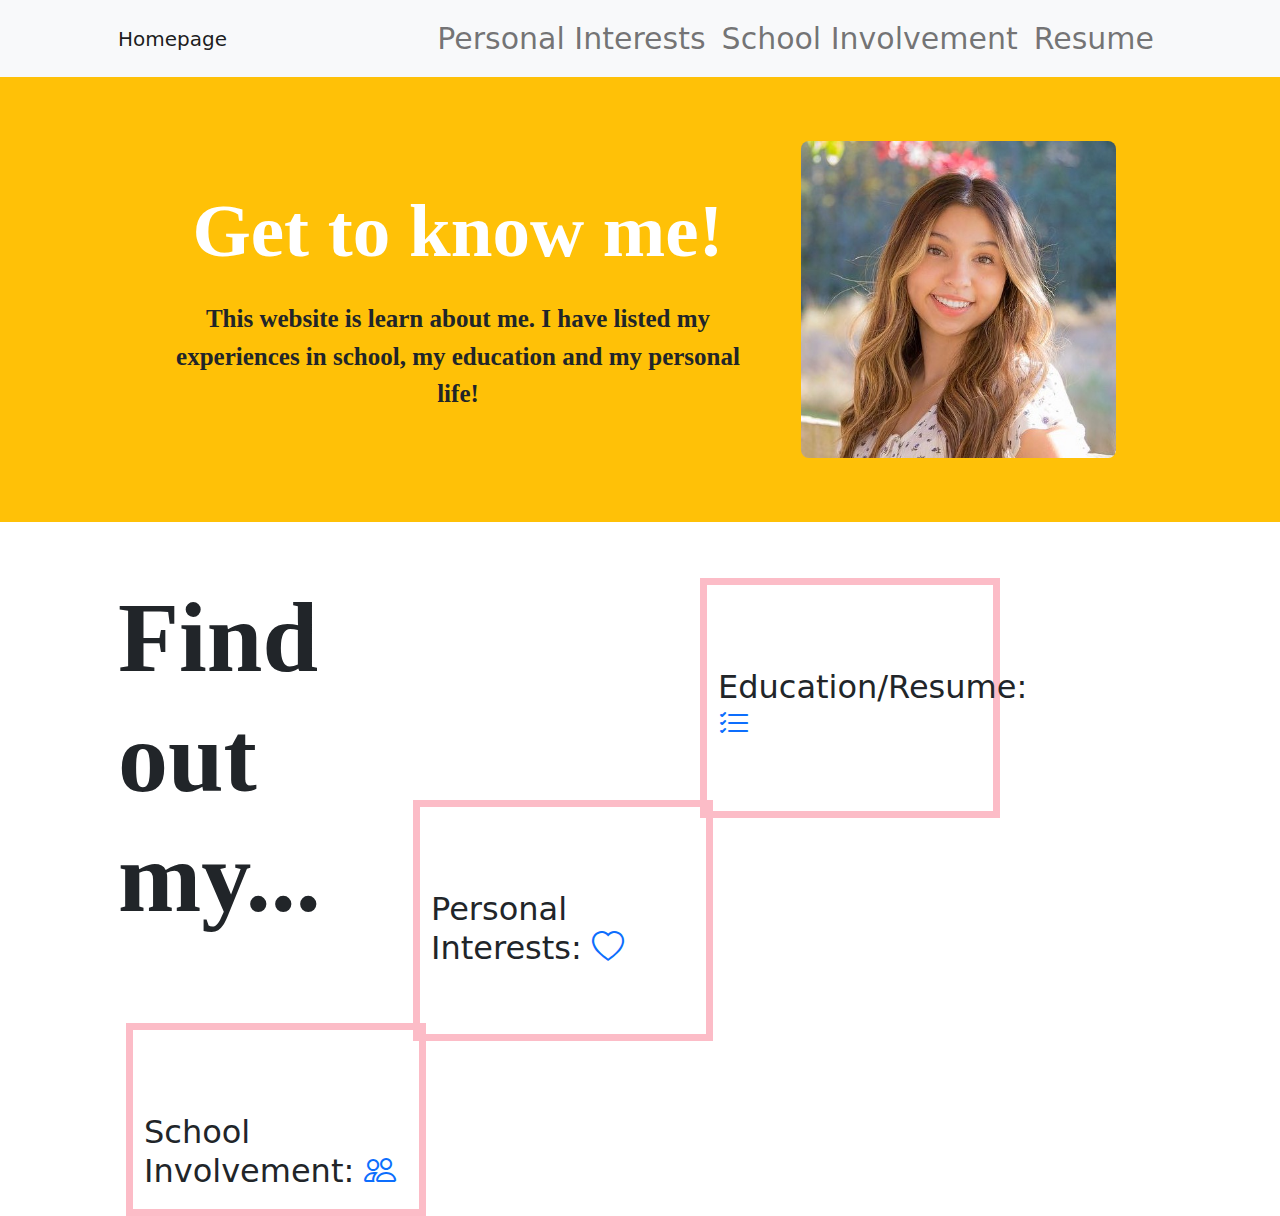
<file: Index.html>
<!DOCTYPE html>
<html lang="en">
    <head>
        <meta charset="utf-8" />
        <meta name="viewport" content="width=device-width, initial-scale=1, shrink-to-fit=no" />
        <meta name="description" content="" />
        <meta name="author" content="" />
        <title>Homepage</title>
        <!-- Favicon-->
        <link rel="icon" type="image/x-icon" href="assets/favicon.ico" />
        <!-- Bootstrap icons-->
        <link href="https://cdn.jsdelivr.net/npm/bootstrap-icons@1.5.0/font/bootstrap-icons.css" rel="stylesheet" />
        <!-- Core theme CSS (includes Bootstrap)-->
        <link href="css/styles.css" rel="stylesheet" />
    </head>
    <body class="d-flex flex-column h-100">
        <main class="flex-shrink-0">
            <!-- Navigation-->
            <nav class="navbar navbar-expand-lg navbar-expand-lg bg-light">
                <div class="container px-5">
                    <a class="navbar-brand" href="Index.html">Homepage</a>
                    <button class="navbar-toggler" data-bs-toggle="collapse" data-bs-target="#navbarSupportedContent" aria-controls="navbarSupportedContent" aria-expanded="false" aria-label="Toggle navigation"><span class="navbar-toggler-icon"></span></button>
                    <div class="collapse navbar-collapse" id="navbarSupportedContent">
                        <ul class="navbar-nav ms-auto mb-2 mb-lg-0">
                            <li class="nav-item" style="font-size:30px;color:orange;"><a class="nav-link" href="Personal-Interests.html">Personal Interests</a></li>
                            <li class="nav-item" style="font-size:30px;color:orange;"><a class="nav-link" href="School-Involve.html">School Involvement</a></li>
                            <li class="nav-item" style="font-size:30px;color:orange;"><a class="nav-link" href="Resume.html">Resume</a></li>   
                                </ul>
                            </li>
                        </ul>
                    </div>
                </div>
            </nav>
            <!-- Header-->
            <header class="p-3 mb-2 bg-warning text-dark">
                <div class="container px-5">
                    <div class="row gx-5 align-items-center justify-content-center">
                        <div class="col-lg-8 col-xl-7 col-xxl-6">
                            <div class="my-5 text-center text-xxxl-start">
                                <h1 class="display-5 fw-bold text-white mb-4" style="font-family:Forte;font-size:75px">Get to know me!</h1>
                                <p class="lead fw-bold text-white-35 mb-4" style="font-size:25px;font-family:MV boli"><strong>This website is learn about me. I have listed my experiences in school, my education and my personal life!</strong></p>
                            </div>
                        </div>
                        <div class="col-l-5 col-xl-4 d-none d-xl-block text-center"><img class="img-fluid rounded-3 my-5" src="CPP.png" alt="..." /></div>
                    </div>
                </div>
            </header>
            <!-- Features section-->
            <section class="py-5" id="features">
                <div class="container px-5 my-10">
                    <div class="row gx-5">
                        <div class="col-lg-4 mb-5 mb-lg-0"><h1 style="font-size:100px;font-family:forte;" class="fw-bolder mb-0">Find out my...</h1></div>
                        <div class="center"></div>
                        <style>
                            .right {
                              position: absolute;
                              right: 280px;
                              width: 300px;
                              border: 7px solid #fcbcc7;
                              padding: 11px;
                            }
                            </style>
                            <div class="right">
                                <br><br><br><h2>Education/Resume: 
                                <a href="Resume.html">
                                  <span class="bi bi-list-check"></span>
                                </a>
                                </h2><br><br>
                            
                            <div class="right">
                                    <br><br><br><h2>Personal Interests:
                                    <a href="Personal-Interests.html">
                                      <span class="bi bi-heart"></span>
                                    </a>
                                    </h2><br><br>
                            <div class="right">
                                        <br><br><br><h2>School Involvement:
                                        <a href="School-Involve.html">
                                          <span class="bi bi-people"></span>
                                        </a>
                                        </h2>
                                        </div>
                                </div>
                            </div>
                        </div>
                    </div>
                </div>
            </section>
            
    </body>
</html>
</file>
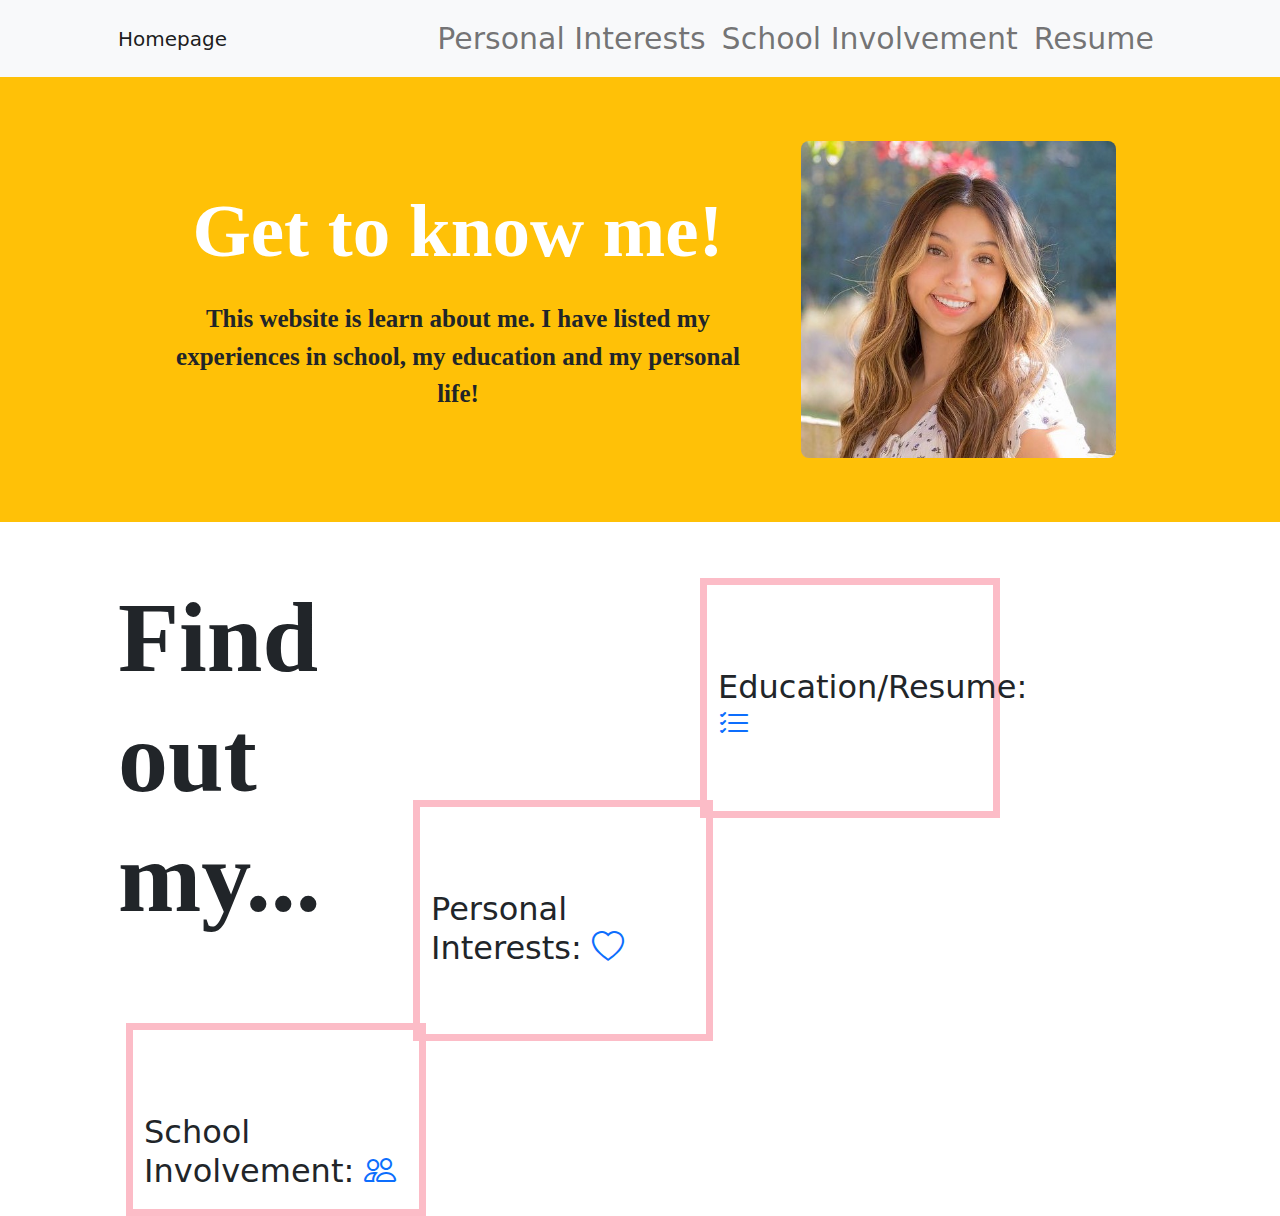
<file: index.html>
<!DOCTYPE html>
<html lang="en">
    <head>
        <meta charset="utf-8" />
        <meta name="viewport" content="width=device-width, initial-scale=1, shrink-to-fit=no" />
        <meta name="description" content="" />
        <meta name="author" content="" />
        <title>Homepage</title>
        <!-- Favicon-->
        <link rel="icon" type="image/x-icon" href="assets/favicon.ico" />
        <!-- Bootstrap icons-->
        <link href="https://cdn.jsdelivr.net/npm/bootstrap-icons@1.5.0/font/bootstrap-icons.css" rel="stylesheet" />
        <!-- Core theme CSS (includes Bootstrap)-->
        <link href="css/styles.css" rel="stylesheet" />
    </head>
    <body class="d-flex flex-column h-100">
        <main class="flex-shrink-0">
            <!-- Navigation-->
            <nav class="navbar navbar-expand-lg navbar-expand-lg bg-light">
                <div class="container px-5">
                    <a class="navbar-brand" href="index.html">Homepage</a>
                    <button class="navbar-toggler" data-bs-toggle="collapse" data-bs-target="#navbarSupportedContent" aria-controls="navbarSupportedContent" aria-expanded="false" aria-label="Toggle navigation"><span class="navbar-toggler-icon"></span></button>
                    <div class="collapse navbar-collapse" id="navbarSupportedContent">
                        <ul class="navbar-nav ms-auto mb-2 mb-lg-0">
                            <li class="nav-item" style="font-size:30px;color:orange;"><a class="nav-link" href="Personal-Interests.html">Personal Interests</a></li>
                            <li class="nav-item" style="font-size:30px;color:orange;"><a class="nav-link" href="School-Involve.html">School Involvement</a></li>
                            <li class="nav-item" style="font-size:30px;color:orange;"><a class="nav-link" href="Resume.html">Resume</a></li>   
                                </ul>
                            </li>
                        </ul>
                    </div>
                </div>
            </nav>
            <!-- Header-->
            <header class="p-3 mb-2 bg-warning text-dark">
                <div class="container px-5">
                    <div class="row gx-5 align-items-center justify-content-center">
                        <div class="col-lg-8 col-xl-7 col-xxl-6">
                            <div class="my-5 text-center text-xxxl-start">
                                <h1 class="display-5 fw-bold text-white mb-4" style="font-family:Forte;font-size:75px">Get to know me!</h1>
                                <p class="lead fw-bold text-white-35 mb-4" style="font-size:25px;font-family:MV boli"><strong>This website is learn about me. I have listed my experiences in school, my education and my personal life!</strong></p>
                            </div>
                        </div>
                        <div class="col-l-5 col-xl-4 d-none d-xl-block text-center"><img class="img-fluid rounded-3 my-5" src="CPP.png" alt="..." /></div>
                    </div>
                </div>
            </header>
            <!-- Features section-->
            <section class="py-5" id="features">
                <div class="container px-5 my-10">
                    <div class="row gx-5">
                        <div class="col-lg-4 mb-5 mb-lg-0"><h1 style="font-size:100px;font-family:forte;" class="fw-bolder mb-0">Find out my...</h1></div>
                        <div class="center"></div>
                        <style>
                            .right {
                              position: absolute;
                              right: 280px;
                              width: 300px;
                              border: 7px solid #fcbcc7;
                              padding: 11px;
                            }
                            </style>
                            <div class="right">
                                <br><br><br><h2>Education/Resume: 
                                <a href="Resume.html">
                                  <span class="bi bi-list-check"></span>
                                </a>
                                </h2><br><br>
                            
                            <div class="right">
                                    <br><br><br><h2>Personal Interests:
                                    <a href="Personal-Interests.html">
                                      <span class="bi bi-heart"></span>
                                    </a>
                                    </h2><br><br>
                            <div class="right">
                                        <br><br><br><h2>School Involvement:
                                        <a href="School-Involve.html">
                                          <span class="bi bi-people"></span>
                                        </a>
                                        </h2>
                                        </div>
                                </div>
                            </div>
                        </div>
                    </div>
                </div>
            </section>
            
    </body>
</html>
</file>
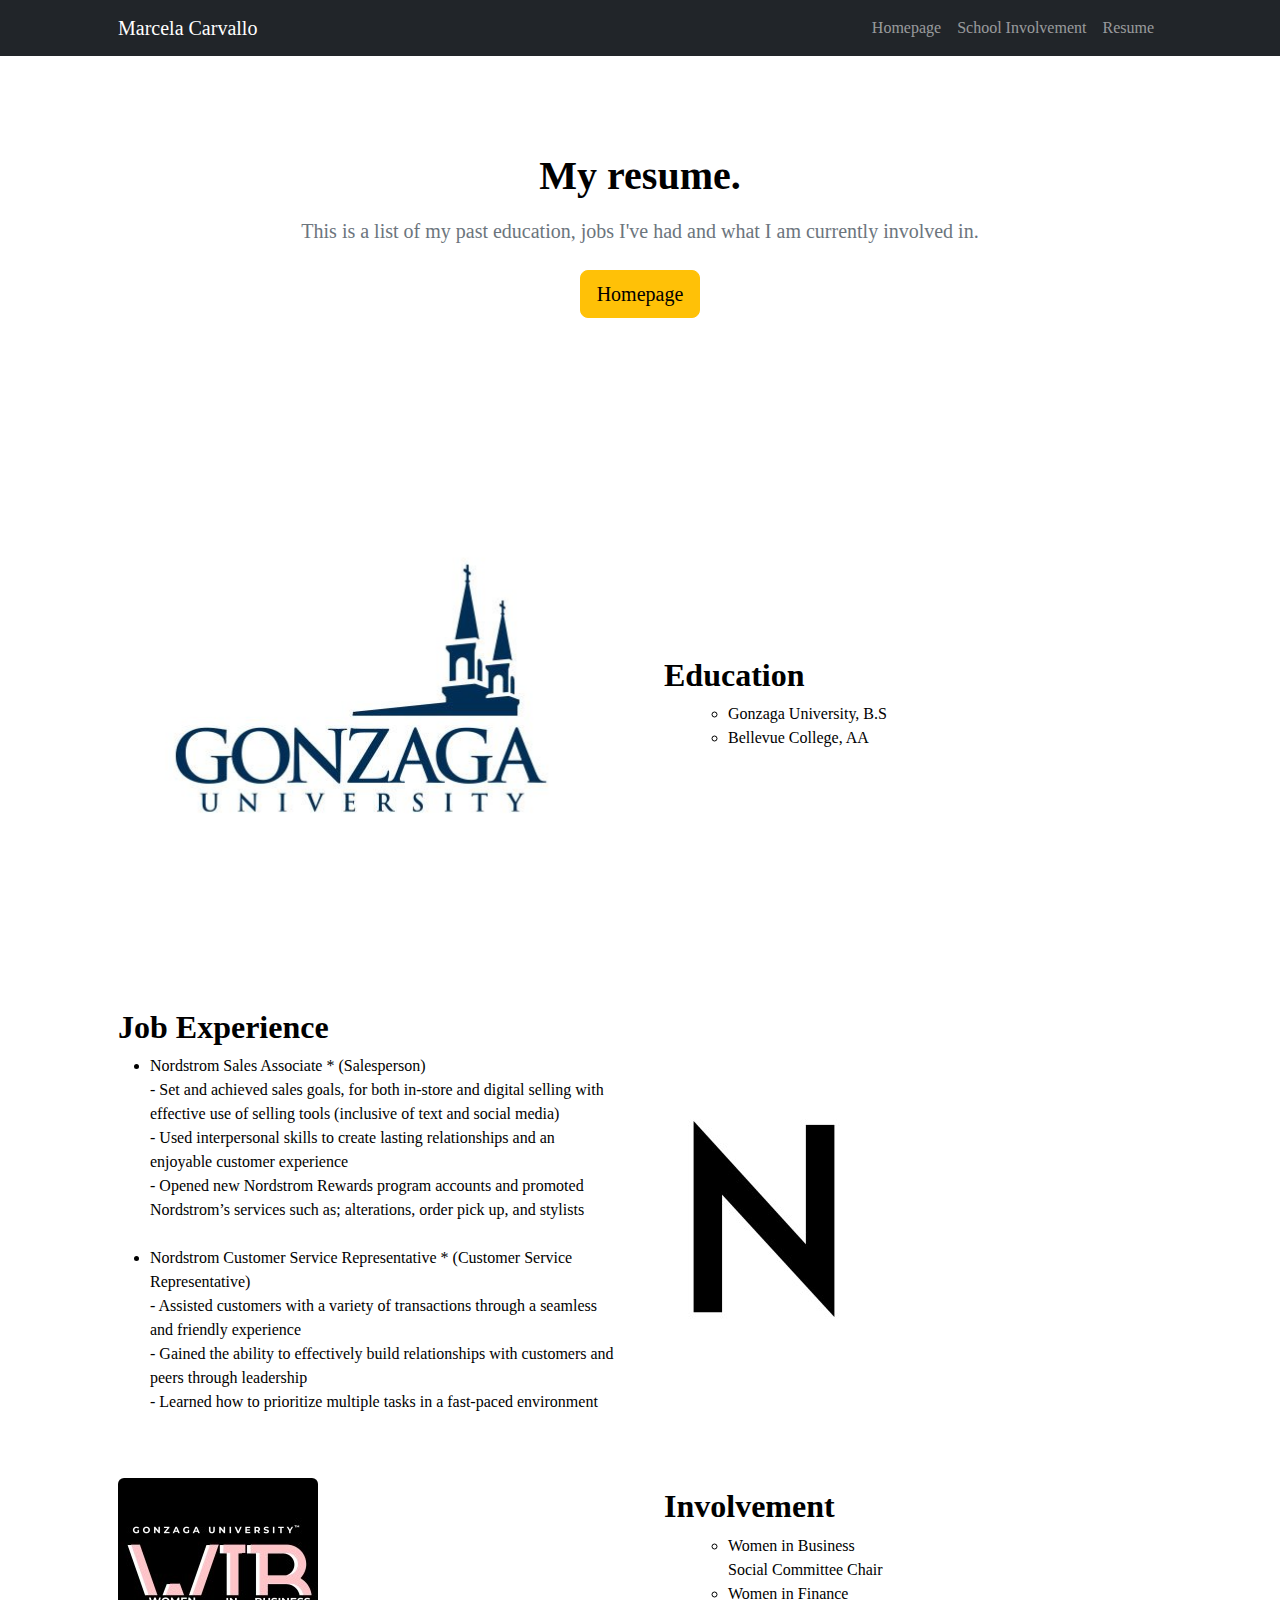
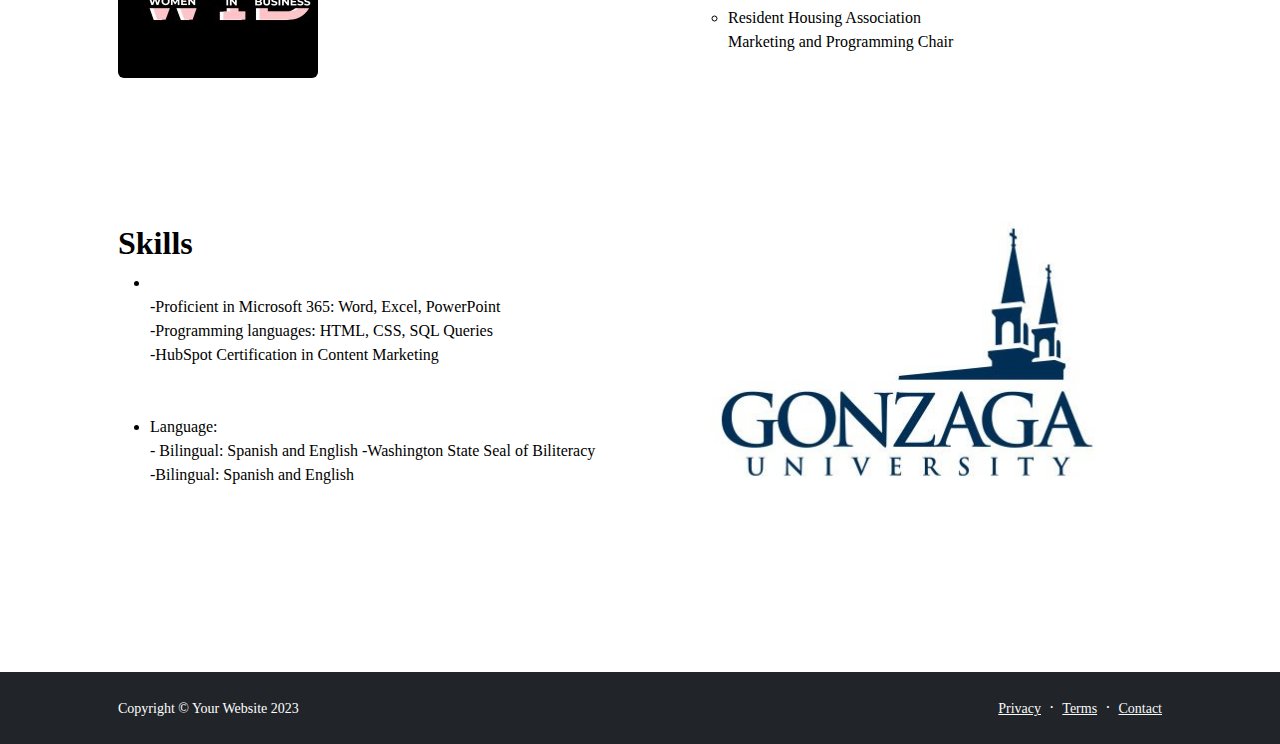
<file: Resume.html>
<!DOCTYPE html>
<html lang="en">
    <head>
        <meta charset="utf-8" />
        <meta name="viewport" content="width=device-width, initial-scale=1, shrink-to-fit=no" />
        <meta name="description" content="" />
        <meta name="author" content="" />
        <title>Resume</title>
        <!-- Favicon-->
        <link rel="icon" type="image/x-icon" href="assets/favicon.ico" />
        <!-- Bootstrap icons-->
        <link href="https://cdn.jsdelivr.net/npm/bootstrap-icons@1.5.0/font/bootstrap-icons.css" rel="stylesheet" />
        <!-- Core theme CSS (includes Bootstrap)-->
        <link href="css/styles.css" rel="stylesheet" />
    </head>
    <body class="d-flex flex-column">
        <main class="flex-shrink-0">
            <!-- Navigation-->
            <nav class="navbar navbar-expand-lg navbar-dark bg-dark">
                <div class="container px-5">
                    <a class="navbar-brand" href="Index.html">Marcela Carvallo</a>
                    <button class="navbar-toggler" type="button" data-bs-toggle="collapse" data-bs-target="#navbarSupportedContent" aria-controls="navbarSupportedContent" aria-expanded="false" aria-label="Toggle navigation"><span class="navbar-toggler-icon"></span></button>
                    <div class="collapse navbar-collapse" id="navbarSupportedContent">
                        <ul class="navbar-nav ms-auto mb-2 mb-lg-0">
                            <li class="nav-item"><a class="nav-link" href="Index.html">Homepage</a></li>
                            <li class="nav-item"><a class="nav-link" href="School-Involve.html">School Involvement</a></li>
                            <li class="nav-item"><a class="nav-link" href="Resume.html">Resume</a></li>
                                </ul>
                            </li>
                        </ul>
                    </div>
                </div>
            </nav>
            <!-- Header-->
            <header class="py-5">
                <div class="container px-5">
                    <div class="row justify-content-center">
                        <div class="col-lg-8 col-xxl-6">
                            <div class="text-center my-5">
                                <h1 class="fw-bolder mb-3">My resume.</h1>
                                <p class="lead fw-normal text-muted mb-4">This is a list of my past education, jobs I've had and what I am currently involved in.</p>
                                <a class="btn btn-warning btn-lg" href="Index.html">Homepage</a>
                            </div>
                        </div>
                    </div>
                </div>
            </header>
            <!-- About section one-->
            <style>
                body {
                    font-family: ArialBlack Black;
                    font size:70px;
                    color:Black; 
                }
            </style>
            <section class="py-18 .bg-secondary" id="scroll-target">
                <div class="container px-5 my-5">
                    <div class="row gx-5 align-items-center">
                        <div class="col-lg-6"><img class="img-fluid rounded mb-5 mb-lg-0" src="GU..jpg" alt="..." /></div>
                        <div class="col-lg-6">
                            <h2 class="fw-bolder text-white-35 text-size-lg">Education</h2>
                            <p class="lead fw-normal mb-0">
                              <ol> <!--ol means ordered list-->
                                <ul>
                                <li>Gonzaga University, B.S</li>
                                <li>Bellevue College, AA</li>
                                </ul>
                                </ol>
                            </p>
                        </div>
                    </div>
                </div>
            </section>
            <!-- About section two-->
            <section class="py-18">
                <div class="container px-5 my-5">
                    <div class="row gx-5 align-items-center">
                        <div class="col-lg-6 order-first order-lg-last"><img class="img-fluid rounded mb-5 mb-lg-0" src="nordstrom_logo.jpg" alt="..." /></div>
                        <div class="col-lg-6">
                            <h2 class="fw-bolder">Job Experience</h2>
                            <p class="lead fw-normal mb-0">
                                <ul>
                                    <li>Nordstrom Sales Associate * (Salesperson)<br>
                                        -	Set and achieved sales goals, for both in-store and digital selling with effective use of selling tools (inclusive of text and social media)<br> 
                                        -	Used interpersonal skills to create lasting relationships and an enjoyable customer experience<br>  
                                        -	Opened new Nordstrom Rewards program accounts and promoted Nordstrom’s services such as; alterations, order pick up, and stylists<br> 

                                    </li> <br>
                                    <li>Nordstrom Customer Service Representative *
                                        (Customer Service Representative)<br>                                                                                               
                                    -	Assisted customers with a variety of transactions through a seamless and friendly experience<br>
                                    -	Gained the ability to effectively build relationships with customers and peers through leadership<br> 
                                    -	Learned how to prioritize multiple tasks in a fast-paced environment<br>
                                    </li>
                                </ul>
                            </p>
                        </div>
                    </div>
                </div>
            </section>
            <section class="py-10 .bg-secondary" id="scroll-target">
                <div class="container px-5 my-5">
                    <div class="row gx-5 align-items-center">
                        <div class="col-lg-6"><img class="img-fluid rounded mb-5 mb-lg-0" src="gwiblogo.jpg" alt="..." /></div>
                        <div class="col-lg-6">
                            <h2 class="fw-bolder text-white-35 text-size-lg">Involvement</h2>
                            <p class="lead fw-normal mb-0">
                              <ol> <!--ol means ordered list-->
                                 <ul>
                                   <li>Women in Business <br> Social Committee Chair </li>
                                   <li>Women in Finance</li>
                                   <li>Resident Housing Association <br> Marketing and Programming Chair</li>
                                </ul>

                                </ol>
                            </p>
                        </div>
                    </div>
                </div>
            </section>
            <!-- About section two-->
            <section class="py-18">
                <div class="container px-5 my-5">
                    <div class="row gx-5 align-items-center">
                        <div class="col-lg-6 order-first order-lg-last"><img class="img-fluid rounded mb-5 mb-lg-0" src="GU..jpg" alt="..." /></div>
                        <div class="col-lg-6">
                            <h2 class="fw-bolder">Skills</h2>
                            <p class="lead fw-normal mb-0">
                                <ul>
                                    <li><br>
                                        -Proficient in Microsoft 365: Word, Excel, PowerPoint <br>
                                        -Programming languages: HTML, CSS, SQL Queries <br>
                                        -HubSpot Certification in Content Marketing <br>
                                        <br> 
                                         

                                    </li> <br>
                                    <li>
                                        Language:<br>                                                                                                                                  -	Bilingual: Spanish and English 
                                    -Washington State Seal of Biliteracy<br>
                                    -Bilingual: Spanish and English <br>
                                    <br>
                                    </li>
                                </ul>
                            </p>
                        </div>
                    </div>
                </div>
            </section>
        <!-- Footer-->
        <footer class="bg-dark py-4 mt-auto">
            <div class="container px-5">
                <div class="row align-items-center justify-content-between flex-column flex-sm-row">
                    <div class="col-auto"><div class="small m-0 text-white">Copyright &copy; Your Website 2023</div></div>
                    <div class="col-auto">
                        <a class="link-light small" href="#!">Privacy</a>
                        <span class="text-white mx-1">&middot;</span>
                        <a class="link-light small" href="#!">Terms</a>
                        <span class="text-white mx-1">&middot;</span>
                        <a class="link-light small" href="#!">Contact</a>
                    </div>
                </div>
            </div>
        </footer>
        <!-- Bootstrap core JS-->
        <script src="https://cdn.jsdelivr.net/npm/bootstrap@5.2.3/dist/js/bootstrap.bundle.min.js"></script>
        <!-- Core theme JS-->
        <script src="js/scripts.js"></script>
    </body>
</html>
</file>
